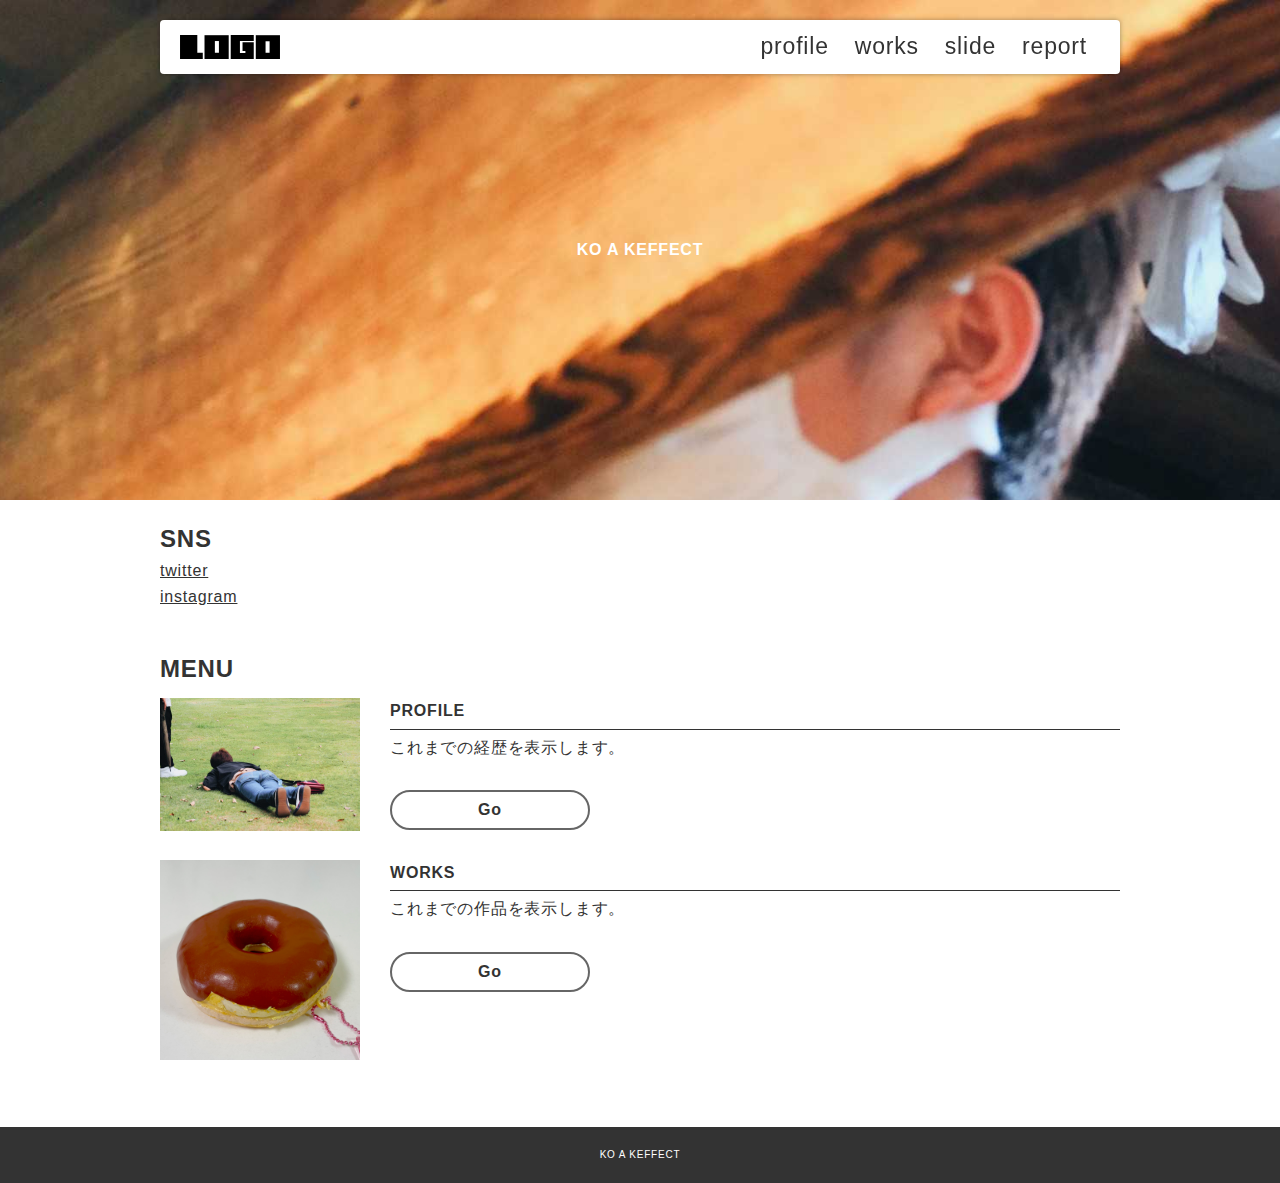
<file: index.html>
<!DOCTYPE html>
<html lang="ja">
  <head>
    <meta charset="UTF-8" />
    <meta http-equiv="X-UA-Compatible" content="IE=edge" />
    <meta name="viewport" content="width=device-width, initial-scale=1.0" />
    <link rel="stylesheet" href="./css/style.css" />
    <!-- cdnからjquery読み込み -->
    <script
      src="https://code.jquery.com/jquery-3.6.0.js"
      integrity="sha256-H+K7U5CnXl1h5ywQfKtSj8PCmoN9aaq30gDh27Xc0jk="
      crossorigin="anonymous"
    ></script>
    <script src="./js/main.js"></script>
    <title>トップページ</title>
  </head>
  <body>
    <header>
      <div class="inner">
        <div id="menu_btn"></div>
        <p id="header_logo">
          <a href="./index.html"><img src="./images/logo.svg" alt="" /></a>
        </p>
        <ul id="global_menu">
          <li><a href="./profile.html">profile</a></li>
          <li><a href="./works.html">works</a></li>
          <li><a href="./slide.html">slide</a></li>
          <li><a href="./report.html">report</a></li>
        </ul>
      </div>
    </header>
    <div class="top_eye_catch">KO A KEFFECT</div>
    <div class="contents">
      <section class="sec">
        <h2>SNS</h2>
        <ul>
          <li><a href="https://twitter.com/itogh_K">twitter</a></li>
          <li><a href="https://youtu.be/dQw4w9WgXcQ">instagram</a></li>
        </ul>
      </section>
      <section class="sec">
        <h2>MENU</h2>
        <div class="link_menu">
          <div class="each_link">
            <div class="link_pic">
              <img src="./images/1657693076506.jpg" />
            </div>
            <div class="link_txt">
              <p class="link_title">PROFILE</p>
              <div>
               これまでの経歴を表示します。<br />
              </div>
              <a class="link_btn" href="./profile.html">Go
              </a>
            </div>
          </div>
          <div class="each_link">
            <div class="link_pic">
              <img src="./images/toy02.jpg" />
            </div>
            <div class="link_txt">
              <p class="link_title">WORKS</p>
              <div>
                これまでの作品を表示します。
              </div>
              <a class="link_btn" href="./works.html">Go</a>
            </div>
          </div>
        </div>
      </section>
    </div>
    <footer>KO A KEFFECT</footer>
  </body>
</html>
</file>
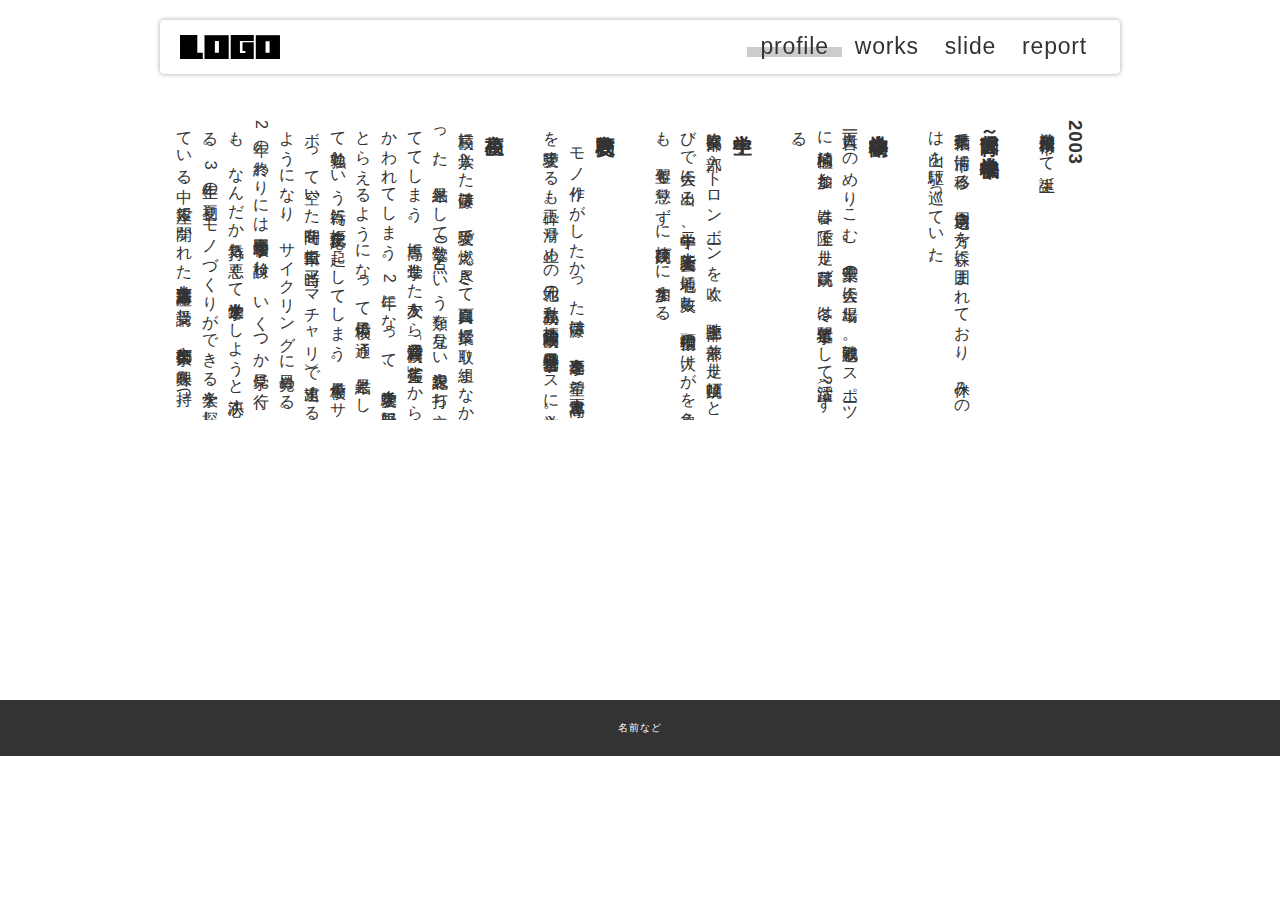
<file: profile.html>
<!DOCTYPE html>
<html lang="ja">
  <head>
    <meta charset="UTF-8" />
    <meta http-equiv="X-UA-Compatible" content="IE=edge" />
    <meta name="viewport" content="width=device-width, initial-scale=1.0" />
    <link rel="stylesheet" href="./css/style.css" />

    <!-- cdnからjquery読み込み -->
    <script
      src="https://code.jquery.com/jquery-3.6.0.js"
      integrity="sha256-H+K7U5CnXl1h5ywQfKtSj8PCmoN9aaq30gDh27Xc0jk="
      crossorigin="anonymous"
    ></script>
    <script src="./js/main.js"></script>
    <title>プロフィールページ</title>
  </head>
  <body class="contents_page">
    <header>
      <div class="inner">
        <div id="menu_btn"></div>
        <p id="header_logo">
          <a href="./index.html"><img src="./images/logo.svg" alt="" /></a>
        </p>
        <ul id="global_menu">
          <li class="current"><a href="./profile.html">profile</a></li>
          <li><a href="./works.html">works</a></li>
          <li><a href="./slide.html">slide</a></li>
          <li><a href="./report.html">report</a></li>
        </ul>
      </div>
    </header>

    <div class="contents">
      <section>
        <div class="profile_container">
          <h3>2003</h3>
          <div>神奈川県相模原市にて誕生</div>
          <h3>保育園～小学校低学年</h3>
          <div>
            千葉県袖ケ浦市に移る。自宅周辺３方を森に囲まれており、休みの日は山を駆け巡っていた。
          </div>
          <h3>小学校高学年</h3>
          <div>
            百人一首にのめりこむ。千葉県の大会に出場し、初戦敗退。
            スポーツに積極的に参加し、春は陸上で走り高跳び、冬は駅伝選手として活躍（?）する。
          </div>
          <h3>中学生</h3>
          <div>
          吹奏楽部に入部、トロンボーンを吹く。陸上部を兼部、走り幅跳びと棒高跳びで大会に出る。
          中学二年、新人陸上大会で着地に失敗し、頸椎損傷の大けがを負うも、翌年も懲りずに棒高跳びに参加する。
          </div>
          <h3>高校受験</h3>
          <div>
          　モノ作りがしたかった伊藤は、高専進学を希望、木更津高専と東京都立産業技術高専を受験するも玉砕。滑り止めの地元の私立高校、拓殖大学紅陵高校の普通科特別進学コースに入学。
          </div>
          <h3>高校生</h3>
          <div>
            高校に入学した伊藤は、受験で燃え尽きて真面目に授業に取り組まなかった。結果として数学0点という類を見ない大記録を打ち立ててしまう。高専に進学した友人から「普通科高校の劣等生」とからかわれてしまう。
            2年になって、大学受験を視野にとらえるようになって予備校に通う。結果として勉強という行為に拒絶反応を起こしてしまう。予備校をサボって空いた時間を自転車で（当時ママチャリ）で遠出するようになり、サイクリングに目覚める。2年の終わりには専門学校進学も検討し、いくつか見学に行くも、なんだか気持ち悪くて大学進学をしようと決心する。
            3年生の初夏、モノづくりができる大学を探している中、銀座で開かれた美大芸大進路講座を受講し、京都芸術大学に興味を持つ。
          </div>
          <h3>大学受験</h3>
          <div>
            秋、体験授業型選抜１期受験一週間前、４０度の熱を出して寝込んでいた。京都に前日入りした時点で少し熱っぽかったが、当日は何とか熱が下がっていた。
            前日までほとんど何も食べられておらず、そのうえ緊張して上がっていたので、今でも当日に何をして、何を口走ったのか覚えていないが、確かなのはやらかしていたことだった。
            一週間後、受験番号一覧の中に自分の番号はなかった。
            しばらくへこんでいたが、２期受験まで時間はあるし、健康に気遣って過ごそうと決意し、早起きして朝にジョギング、早朝畑作業がある日は前の晩に早く寝る、陸上部で後輩に混じって練習に参加したりと、健康優良成績不良という感じで、二期までの約一か月間をすごした。
            二期受験当日はだいぶリラックスして受けられていたと思う。何やってたかあんまり覚えてはいないのだけれども。
          </div>
          <h3>大学生</h3>
          <div>
          Tシャツを自作したり、起業を目指して動いたりと、人生で一番自由に生きている。
          </div>
        </div>
      </section>
    </div>

    <footer>名前など</footer>
  </body>
</html>
</file>
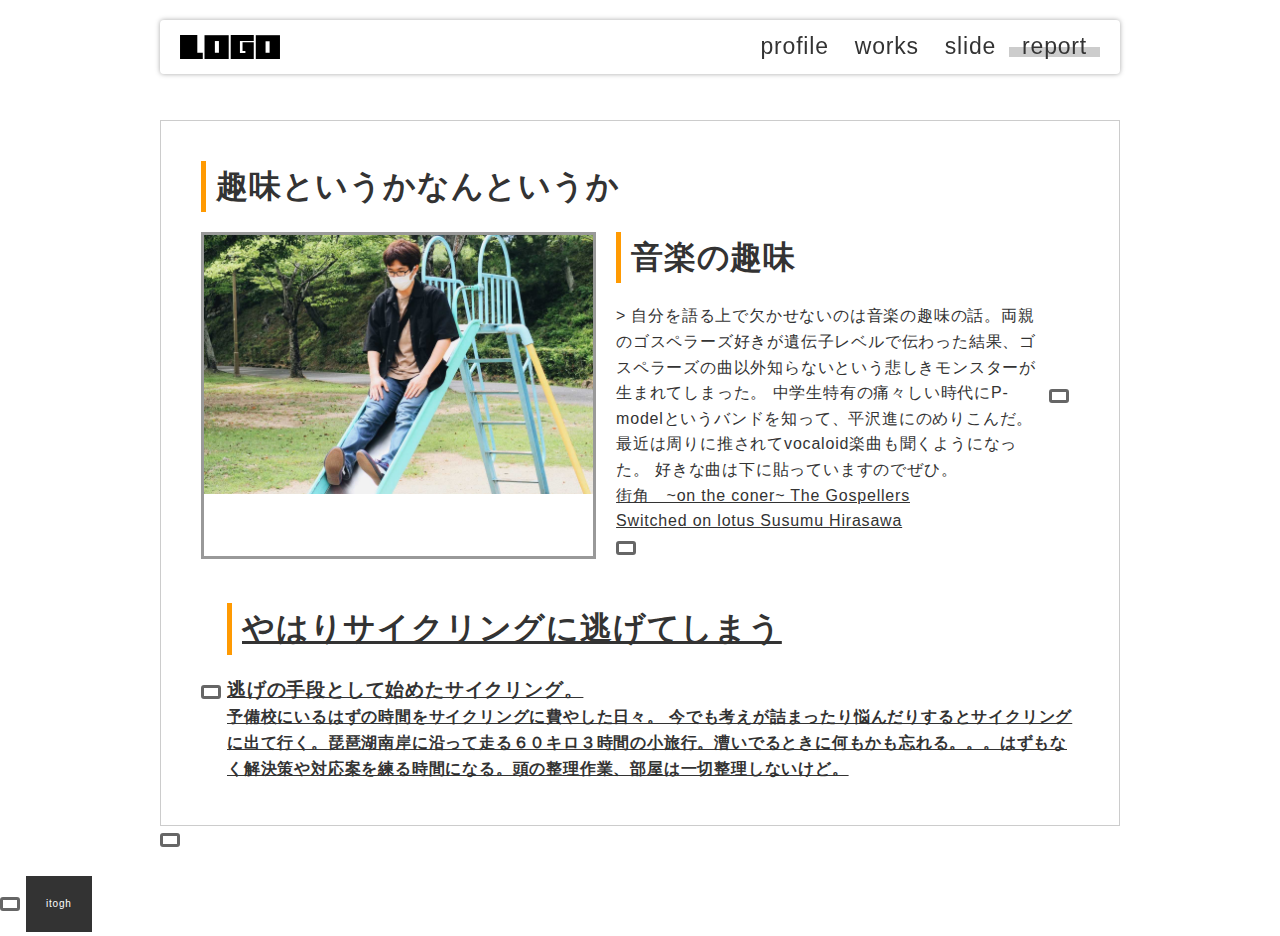
<file: report.html>
<!DOCTYPE html>
<html lang="ja">
  <head>
    <meta charset="UTF-8" />
    <meta http-equiv="X-UA-Compatible" content="IE=edge" />
    <meta name="viewport" content="width=device-width, initial-scale=1.0" />
    <link rel="stylesheet" href="./css/style.css" />

    <!-- cdnからjquery読み込み -->
    <script
      src="https://code.jquery.com/jquery-3.6.0.js"
      integrity="sha256-H+K7U5CnXl1h5ywQfKtSj8PCmoN9aaq30gDh27Xc0jk="
      crossorigin="anonymous"
    ></script>
    <script src="./js/main.js"></script>
    <title>詳細ページ</title>
  </head>
  <body class="contents_page">
    <header>
      <div class="inner">
        <div id="menu_btn"></div>
        <p id="header_logo">
          <a href="./index.html"><img src="./images/logo.svg" alt="" /></a>
        </p>
        <ul id="global_menu">
          <li><a href="./profile.html">profile</a></li>
          <li><a href="./works.html">works</a></li>
          <li><a href="./slide.html">slide</a></li>
          <li class="current"><a href="./report.html">report</a></li>
        </ul>
      </div>
    </header>

    <div class="contents">
      <section>
        <div class="report">
          <h1>趣味というかなんというか</h1>

          <div class="outline">
            <div class="pic">
              <img src="./images/aaa.jpg" alt="" />
            </div>
            <div class="txt">
              <p><h1>音楽の趣味</h1></p>
              <p>>
                自分を語る上で欠かせないのは音楽の趣味の話。両親のゴスペラーズ好きが遺伝子レベルで伝わった結果、ゴスペラーズの曲以外知らないという悲しきモンスターが生まれてしまった。
                中学生特有の痛々しい時代にP-modelというバンドを知って、平沢進にのめりこんだ。
                最近は周りに推されてvocaloid楽曲も聞くようになった。
                好きな曲は下に貼っていますのでぜひ。
                <li><a href="https://youtu.be/hVBWzarfuzQ">街角　~on the coner~  The Gospellers
                <li><a href="https://youtu.be/GgLQwE62_Q4">Switched on lotus Susumu Hirasawa</a>
                </a>
              </p>
              <a
                class="ex_link"
                href="https://visualize60.ndc.co.jp/"
                target="_blank"
                </a
              >
            </div>
          </div>

          
            <h3><h1>やはりサイクリングに逃げてしまう<h1></p>
            
            <h3>逃げの手段として始めたサイクリング。</h3>

            <h4>予備校にいるはずの時間をサイクリングに費やした日々。
              今でも考えが詰まったり悩んだりするとサイクリングに出て行く。琵琶湖南岸に沿って走る６０キロ３時間の小旅行。漕いでるときに何もかも忘れる。。。はずもなく解決策や対応案を練る時間になる。頭の整理作業、部屋は一切整理しないけど。
            </h4>
          </div>

          
          </div>
        </div>
      </section>
    </div>

    <footer>itogh</footer>
  </body>
</html>
</file>
<file: css/style.css>
@charset "UTF-8";
/*======================================================
基本 全体の設定
======================================================*/
* {
  box-sizing: border-box;
  margin: 0;
  padding: 0;
}

html,
body {
  height: 100%;
  font-feature-settings: "palt";
  background-color: #fff;
  position: relative;
}

body {
  font-size: 16px;
  line-height: 1.6;
  font-family: "游ゴシック体", YuGothic, "游ゴシック", "Yu Gothic", "ヒラギノ角ゴ ProN W3", "Hiragino Kaku Gothic ProN", "メイリオ", Meiryo, sans-serif;
  color: #333333;
  letter-spacing: 0.05em;
}

a {
  color: inherit;
  transition: 0.3s all;/* 値が変わった場合、0.3秒かけて変化する */
}

/* a:hoverはマウスオーバーしたときのセレクタ */
a:hover {
  opacity: 0.7;
}

/* 画像は親要素からはみ出さないように最大幅を100%に */
img {
  max-width: 100%;
  height: auto;
}

/* リストの先頭に・がつかないように */
li {
  list-style: none;
}

@media (min-width: 901px) {
  .sp_only {
    display: none !important;
  }
}

@media (max-width: 900px) {
  .pc_only {
    display: none !important;
  }
}




/*======================================================
header
======================================================*/
header {
  position: fixed;/* position: fixedにするとスクロールしても同じ位置に表示される */
  z-index: 2; /* z-indexはレイヤーの前後関係。数字が大きくなるほど手前 */
  max-width: 1000px;/* max-widthは最大幅 ウィンドウが小さくなればそれに合わせてせまくなる */
  top: 0;
  left: 0;
  right: 0;
  margin: auto;
}

header a {
  display: block;
  text-decoration: none;/* a要素にもともと付く下線をなしに */
}

header .inner {
  background-color: #fff;
  position: relative;
  display: flex;
  justify-content: space-between;
  padding: 15px 20px;
  box-shadow: 0px 0px 5px rgba(0, 0, 0, 0.35);
  border-radius: 4px;
  margin: 20px;
}

/* ロゴ */
#header_logo img {
  display: block;
  width: 100px;
}

/* メニュー */
#global_menu {
  display: flex;
  font-size: 23px;
  position: relative;
}



#global_menu a {
  padding: 0px 13px;
  line-height: 1;
  position: relative;
}

#global_menu li {
  position: relative;
}

#global_menu li.current::before {
  content: "";
  bottom: 2px;
  position: absolute;
  width: 100%;
  height: 10px;
  background-color: #ccc;
}

#menu_btn{
  position: absolute;
  width: 40px;
  height: 40px;
  border-radius: 20px;
  right: 10px;
  top: 7px;
  background-color: #ccc;
  z-index: 30;
  cursor: pointer;
  display: none;
}

/* レスポンシブ */
@media (max-width: 900px) {
  header .inner {
    flex-direction: column;
  }

  #global_menu {
    flex-direction: column;
    display: none;
  }

  .open_menu #global_menu {
    display: flex;
  }

  #global_menu li a{
    padding: 10px 0;
    text-align: center;
  }

  #menu_btn{
    display: block;
  }
}

/*======================================================
footer
======================================================*/
footer {
  background-color: #333;
  color: #fff;
  text-align: center;
  padding: 20px;
  font-size: 10px;
}


/*======================================================
コンテンツ共通
======================================================*/

body.contents_page {/* classにcontents_pageが指定されているbodyタグ */
  padding-top: 100px;
}

.sec{
  margin-bottom: 40px;
}

.contents {
  max-width: 1000px;
  min-height: 600px;
  padding: 20px;
  margin: auto;
}

/* =================================================
トップページ
================================================= */
.top_eye_catch {
  height: 500px;
  color: #fff;
  font-weight: bold;
  background-image: url(../images/1657693103679.jpg);/* 背景画像 */
  background-size: cover;/* 背景画像のサイズ 要素いっぱいに表示 */
  background-position: center center;/* 背景画像の位置 */
  background-attachment: fixed;/* スクロールしたときの背景画像の位置 固定 */
  
  /* 上下左右中央テクニック https://ics.media/entry/17522/ */
  display: flex;
  align-items: center;
  justify-content: center;
}

.link_menu{
  padding-top: 10px;
}

.each_link{
  display: flex;
}

.each_link .link_pic{
  width: 200px;
}

.each_link .link_txt{
  margin-left: 30px;
  flex: 1;
}

.each_link .link_title{
  font-weight: bold;
  padding-bottom: 5px;
  margin-bottom: 5px;
  border-bottom: 1px solid #333;
}

a.link_btn{
  text-decoration: none;
  font-weight: bold;
  display: block;
  margin: 30px 0;
  border: 2px solid #666;
  padding: 5px;
  text-align: center;
  border-radius: 50px;
  width: 200px;
}

a.link_btn:hover{/* classがlink_btnのaタグのマウスオーバー時 */
  opacity: 1;/* 半透明にならないように上書き */
  border-radius: 0;
  color: #fff;
  background-color: #333;
}

/* =================================================
worksページ
================================================= */

.thumb_list {
  display: flex;
  flex-wrap: wrap;
  margin: 0 -10px;
}

.thumb_list li {
  width: 25%;
  padding: 10px;
}

@media (max-width: 900px) {
  .thumb_list li {
    width: 50%;
  }
}

@media (max-width: 500px) {
  .thumb_list li {
    width: 100%;
  }
}

.thumb_list li a {
  display: block;
  height: 120px;
  border: 1px solid #ccc;
  opacity: 1;
  overflow: hidden;/* はみ出た部分は隠す */
}

.thumb_list li a img {
  display: block;
  width: 100%;
  height: 100%;
  object-fit: cover;
  object-position: center center;
  
  transition: 0.4s all;
}

/* マウスオーバー時、中の画像が1.3倍になって10度傾く */
.thumb_list li a:hover img{
  transform: scale(1.3) rotate(10deg);
}

/*======================================================
reportページ
======================================================*/

.report_eye_catch {
  height: 300px;
  background-image: url(../images/1657693076506.jpg);
  background-size: cover;
  background-position: center center;
  display: flex;
  align-items: center;
  justify-content: center;
  color: #fff;
  font-weight: bold;
}

.report {
  border: 1px solid #ccc;
  padding: 40px;
}

.report .outline {
  margin-bottom: 40px;
  display: flex;
}

@media (max-width: 900px) {
  .report .outline {
    display: block;
  }
}

.report .outline .pic {
  width: 45%;
  border: 3px solid #999;
}

.report .outline .txt {
  flex: 1;
  padding-left: 20px;
}

.report h1 {
  margin-bottom: 20px;
  padding-left: 10px;
  border-left: 5px solid #ff9a02;
}

.ex_link {
  display: inline-block;
  position: relative;
  padding: 4px;
  padding-left: 26px;
}

.ex_link::before {
  box-sizing: border-box;
  content: "";
  display: block;
  width: 20px;
  height: 14px;
  border: 3px solid #666;
  border-radius: 3px;
  position: absolute;
  left: 0;
  top: 0;
  bottom: 0;
  margin: auto;
}

/* =================================================
profileページ
================================================= */
.profile_container{
  writing-mode: vertical-rl;
  width: 100%;
  height: 300px;
  overflow: auto;
}

.profile_container h3{
  margin-right: 30px;
}



/*======================================================
汎用
======================================================*/
.mb_m {
  margin-bottom: 20px;
}
</file>
